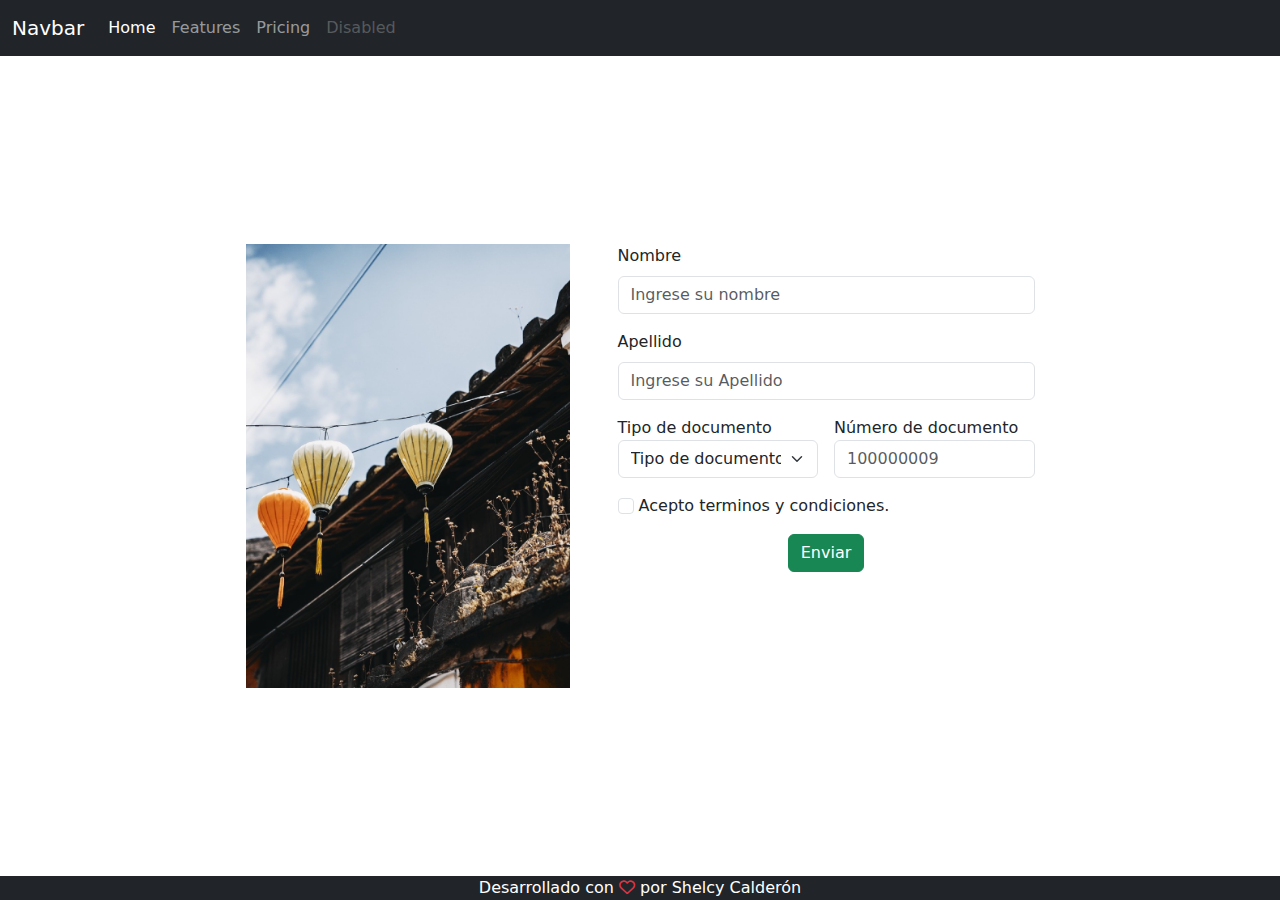
<file: index.html>
<!DOCTYPE html>
<html lang="es">

<head>
    <meta charset="UTF-8">
    <meta http-equiv="X-UA-Compatible" content="IE=edge">
    <meta name="viewport" content="width=device-width, initial-scale=1.0">
    <title>TN Colombia - Prueba</title>


    <!-- FontAwesome -->
    <link rel="stylesheet" href="https://cdnjs.cloudflare.com/ajax/libs/font-awesome/6.1.1/css/all.min.css" />

    <!--Bootstrap CSS only -->
    <link href="https://cdn.jsdelivr.net/npm/bootstrap@5.1.3/dist/css/bootstrap.min.css" rel="stylesheet">


    <link rel="stylesheet" href="style.css">
</head>

<body>

    <head>
        <nav class="navbar navbar-expand-lg navbar-dark bg-dark">
            <div class="container-fluid">
                <a class="navbar-brand" href="#">Navbar</a>
                <button class="navbar-toggler" type="button" data-bs-toggle="collapse"
                    data-bs-target="#navbarNavAltMarkup" aria-controls="navbarNavAltMarkup" aria-expanded="false"
                    aria-label="Toggle navigation">
                    <span class="navbar-toggler-icon"></span>
                </button>
                <div class="collapse navbar-collapse" id="navbarNavAltMarkup">
                    <div class="navbar-nav">
                        <a class="nav-link active" aria-current="page" href="#">Home</a>
                        <a class="nav-link" href="#">Features</a>
                        <a class="nav-link" href="#">Pricing</a>
                        <a class="nav-link disabled">Disabled</a>
                    </div>
                </div>
            </div>
        </nav>
    </head>

    <main class="align-self-center">

        <div class="d-flex container justify-content-center">
            <div class="d-none d-md-block col-6 col-lg-5 col-xl-4 p-4">
                <img class="w-100" src="./img/lamparas2.png" alt="Paisaje de Fondo">
            </div>

            <!-- Form data-->
            <div class="col col-lg-6 col-xl-5 p-4">
                <form action="" class="needs-validation" novalidate>

                    <div class="row g-3">
                        <div class="">
                            <label for="name" class="form-label">Nombre</label>
                            <input type="text" class="form-control" id="name" name="name"
                                placeholder="Ingrese su nombre" pattern="[a-zA-ZÀ-ÿ]{3,100}" required>
                            <div class="invalid-feedback">
                                <p class="">Recuerde no ingresar números, simbolos o espacios.</p>
                            </div>
                        </div>

                        <div class="">
                            <label for="lastName" class="form-label">Apellido</label>
                            <input type="text" class="form-control" id="name" name="lastName"
                                placeholder="Ingrese su Apellido" pattern="[a-zA-ZÀ-ÿ]{3,100}" required>
                            <div class="invalid-feedback">
                                <p class="">Recuerde no ingresar números, simbolos o espacios.</p>
                            </div>
                        </div>

                        <div class="col-xl-6">
                            <label for="document">Tipo de documento</label>
                            <select class="form-select" name="document" required>
                                <option value="" disabled selected>Tipo de documento</option>
                                <option value="1">C.C</option>
                                <option value="2">Tarjeta de identidad</option>
                                <option value="3">Otro</option>
                            </select>
                        </div>

                        <div class="col-xl-6">
                            <label for="identityNumber">Número de documento</label>
                            <input type="text" class="form-control" id="identityNumber" placeholder="100000009"
                                pattern="[0-9]{6,20}" autocomplete="off" required>

                            <div class="invalid-feedback">
                                <p class="">Recuerde no utilizar letras [a-z] ni simbolos o espacios.</p>
                            </div>
                        </div>

                        <div class="">
                            <input class="form-check-input" type="checkbox" value="1" id="permit" required>
                            <label class="form-check-label" for="permit">
                                Acepto terminos y condiciones.
                            </label>
                            <div class="invalid-feedback">
                                <p class="">Debe aceptar los Terminos y condiciones para poder continuar.</p>
                            </div>
                        </div>

                        <div class="text-center">
                            <button class="btn btn-success" type="submit"> Enviar </button>
                        </div>
                    </div>
                </form>
            </div>
            <!-- End Form data-->
        </div>

    </main>

    <footer class="bg-dark">
        <p class="m-0 text-center text-white">Desarrollado con <i class="far fa-heart text-danger"></i> por <a
                href="">Shelcy Calderón</a></p>
    </footer>

    <!-- Bootstrap JavaScript Bundle with Popper -->

    <script src="https://cdn.jsdelivr.net/npm/bootstrap@5.1.3/dist/js/bootstrap.bundle.min.js"
        integrity="sha384-ka7Sk0Gln4gmtz2MlQnikT1wXgYsOg+OMhuP+IlRH9sENBO0LRn5q+8nbTov4+1p"
        crossorigin="anonymous"></script>

    <script>
        (function () {
            'use strict'
            var forms = document.querySelectorAll('.needs-validation')

            Array.prototype.slice.call(forms)
                .forEach(function (form) {
                    form.addEventListener('submit', function (event) {
                        if (!form.checkValidity()) {
                            event.preventDefault()
                            event.stopPropagation()
                        }

                        form.classList.add('was-validated')
                    }, false)
                })
        })()
    </script>
</body>

</html>
</file>
<file: style.css>
body{
    display: grid;
    grid-template-rows: auto 1fr auto;
    min-height: 100vh;
    /* background-color: red; */
}

/* [id*="map"]{
    height: 70vh;
} */

.map {
    height: 200px;
    background-color: red;
}

.mapContainer {
    width: 400px;
}

footer a{
    text-decoration: none;
    color: white;
}
</file>
